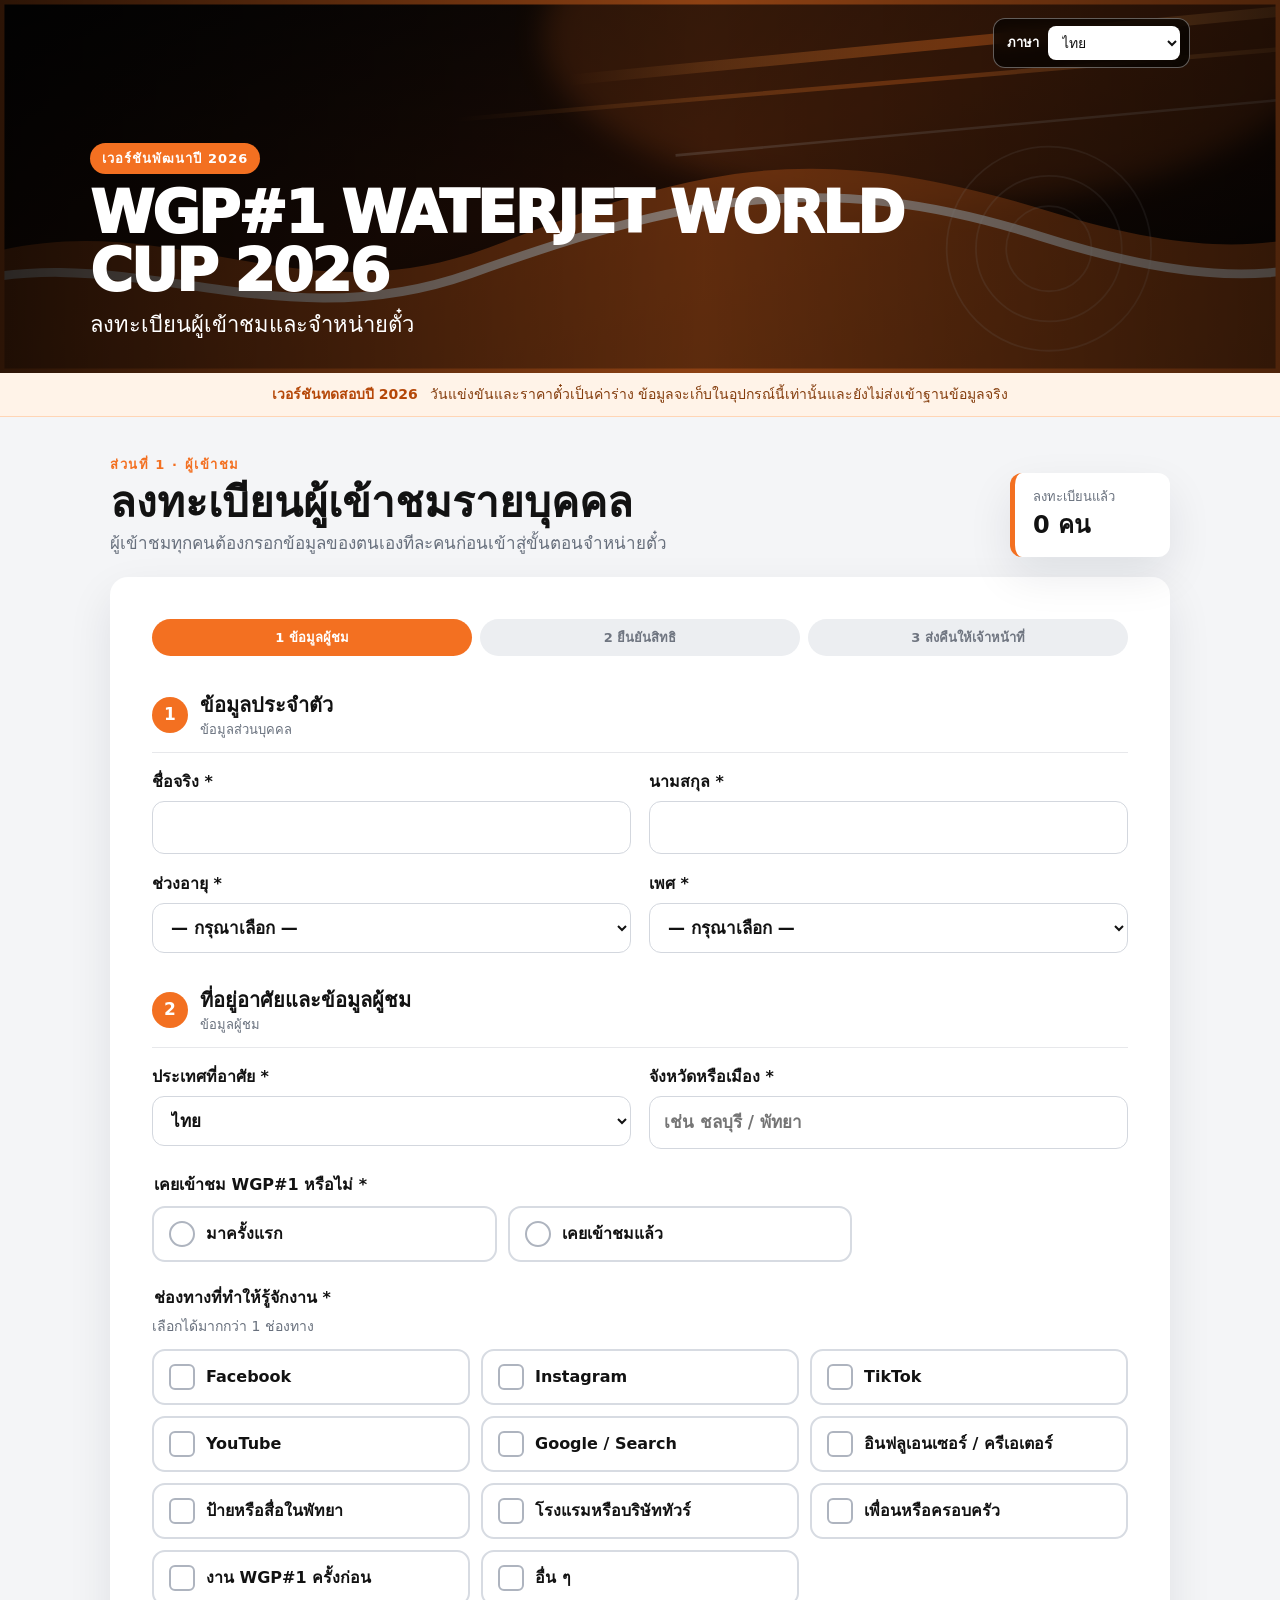
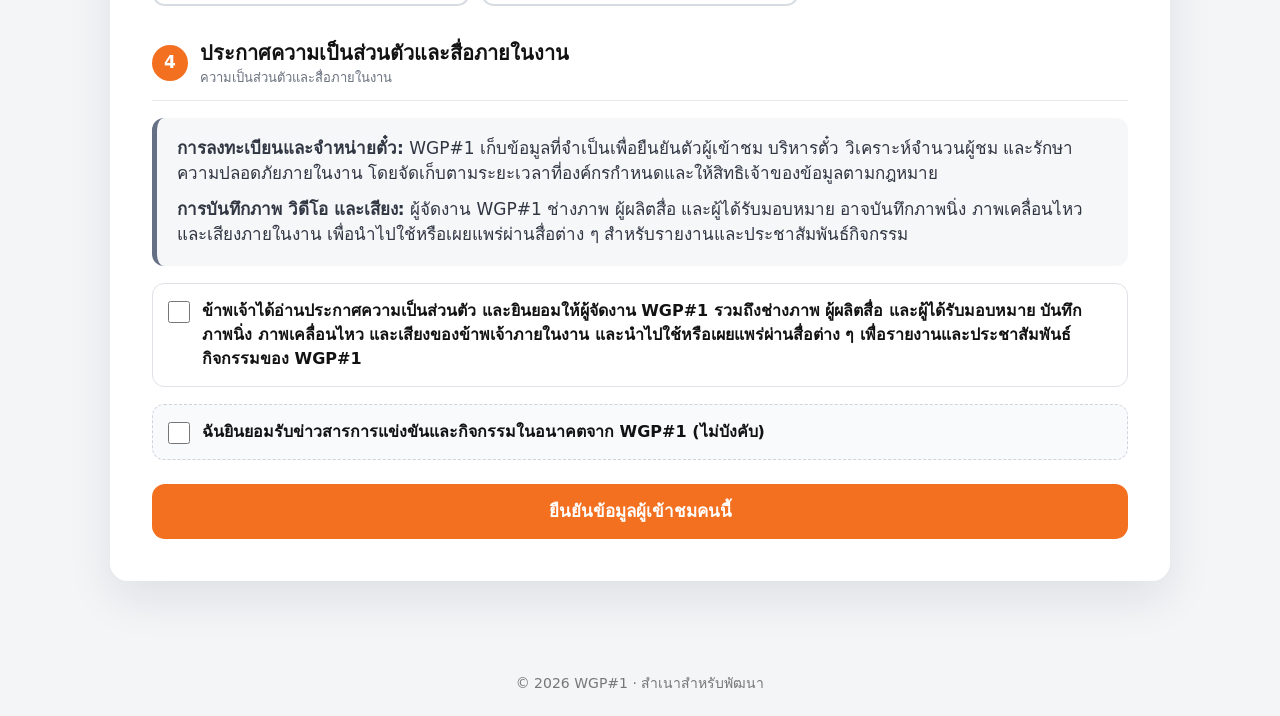
<file: index.html>
<!doctype html>
<html lang="th">
<head>
  <meta charset="utf-8">
  <meta name="viewport" content="width=device-width, initial-scale=1">
  <meta name="theme-color" content="#f37021">
  <title>WGP#1 2026 — Visitor & Ticket Registration</title>
  <link rel="stylesheet" href="styles.css?v=20260721-6">
</head>
<body>
  <header class="hero" aria-label="WGP#1 World Cup">
    <img src="Header-2026.svg" alt="WGP#1 Waterjet World Cup 2026">
    <div class="hero-cover" aria-hidden="true"></div>
    <div class="language-switcher">
      <label for="language-select" data-i18n="languageLabel">ภาษา</label>
      <select id="language-select" aria-label="Language">
        <option value="th">ไทย</option><option value="en">English</option><option value="zh">中文</option>
        <option value="ja">日本語</option><option value="ko">한국어</option><option value="fr">Français</option><option value="es">Español</option>
      </select>
    </div>
    <div class="hero-copy">
      <span class="year-chip" data-i18n="devVersion">2026 DEVELOPMENT VERSION</span>
      <h1>WGP#1 WATERJET WORLD CUP 2026</h1>
      <p data-i18n="heroSubtitle">ลงทะเบียนผู้เข้าชมและจำหน่ายตั๋ว</p>
    </div>
  </header>

  <div class="dev-notice" role="status">
    <strong data-i18n="devNoticeTitle">เวอร์ชันทดสอบปี 2026</strong>
    <span data-i18n="devNoticeBody">วันแข่งขันและราคาตั๋วเป็นค่าร่าง ข้อมูลจะเก็บในอุปกรณ์นี้เท่านั้นและยังไม่ส่งเข้าฐานข้อมูลจริง</span>
  </div>

  <main>
    <section id="screen-visitor" class="screen">
      <div class="page-head">
        <div><p class="eyebrow" data-i18n="partVisitor">ส่วนที่ 1 · ผู้เข้าชม</p><h2 data-i18n="visitorTitle">ลงทะเบียนผู้เข้าชมรายบุคคล</h2><p data-i18n="visitorIntro">ผู้เข้าชมทุกคนต้องกรอกข้อมูลของตนเองทีละคนก่อนเข้าสู่ขั้นตอนจำหน่ายตั๋ว</p></div>
        <div class="attendee-counter" aria-live="polite"><span data-i18n="registered">ลงทะเบียนแล้ว</span><strong id="visitor-count">0 คน</strong></div>
      </div>

      <form id="visitor-form" class="card" novalidate>
        <div class="progress" aria-label="Progress"><span class="active" data-i18n="progressVisitor">1 ข้อมูลผู้ชม</span><span data-i18n="progressConsent">2 ยืนยันสิทธิ</span><span data-i18n="progressHandover">3 ส่งคืนให้เจ้าหน้าที่</span></div>
        <div class="section-title"><span class="section-number">1</span><div><h3 data-i18n="identityTitle">ข้อมูลประจำตัว</h3><p data-i18n="identitySubtitle">ข้อมูลส่วนบุคคล</p></div></div>
        <div class="grid two">
          <label><span class="field-title" data-i18n="firstName">ชื่อจริง *</span><input id="v-first" autocomplete="given-name" required maxlength="80"></label>
          <label><span class="field-title" data-i18n="lastName">นามสกุล *</span><input id="v-last" autocomplete="family-name" required maxlength="80"></label>
          <label><span class="field-title" data-i18n="ageGroup">ช่วงอายุ *</span><select id="v-age" required><option value="" data-i18n="selectOption">— กรุณาเลือก —</option><option value="under-10" data-i18n="ageUnder10">ต่ำกว่า 10 ปี</option><option value="10-19">10–19</option><option value="20-39">20–39</option><option value="40-59">40–59</option><option value="60-plus" data-i18n="age60Plus">60 ปีขึ้นไป</option></select></label>
          <label><span class="field-title" data-i18n="gender">เพศ *</span><select id="v-gender" required><option value="" data-i18n="selectOption">— กรุณาเลือก —</option><option value="male" data-i18n="male">ชาย</option><option value="female" data-i18n="female">หญิง</option><option value="not-specified" data-i18n="preferNot">ไม่ประสงค์ระบุ</option></select></label>
        </div>

        <div class="section-title"><span class="section-number">2</span><div><h3 data-i18n="profileTitle">ที่อยู่อาศัยและข้อมูลผู้ชม</h3><p data-i18n="profileSubtitle">ข้อมูลผู้ชม</p></div></div>
        <div class="grid two">
          <label><span class="field-title" data-i18n="country">ประเทศที่อาศัย *</span><select id="v-country" autocomplete="country-name" required></select></label>
          <label><span class="field-title" data-i18n="city">จังหวัดหรือเมือง *</span><input id="v-city" autocomplete="address-level1" required maxlength="100" data-i18n-placeholder="cityPlaceholder" placeholder="เช่น ชลบุรี / พัทยา"></label>
          <fieldset class="visible-options full-span">
            <legend class="field-title" data-i18n="previousAttendance">เคยเข้าชม WGP#1 หรือไม่ *</legend>
            <div class="option-grid previous-options">
              <label class="option-tile radio-tile"><input type="radio" name="v-previous" value="first-time" required><span data-i18n="firstTime">มาครั้งแรก</span></label>
              <label class="option-tile radio-tile"><input type="radio" name="v-previous" value="returning"><span data-i18n="returning">เคยเข้าชมแล้ว</span></label>
            </div>
          </fieldset>
          <fieldset class="visible-options full-span">
            <legend class="field-title" data-i18n="discovery">ช่องทางหลักที่ทำให้มางาน *</legend>
            <p class="field-hint" data-i18n="sourceMultiHint">เลือกได้มากกว่า 1 ช่องทาง</p>
            <div class="option-grid source-options">
              <label class="option-tile checkbox-tile"><input type="checkbox" name="v-source" value="facebook"><span>Facebook</span></label>
              <label class="option-tile checkbox-tile"><input type="checkbox" name="v-source" value="instagram"><span>Instagram</span></label>
              <label class="option-tile checkbox-tile"><input type="checkbox" name="v-source" value="tiktok"><span>TikTok</span></label>
              <label class="option-tile checkbox-tile"><input type="checkbox" name="v-source" value="youtube"><span>YouTube</span></label>
              <label class="option-tile checkbox-tile"><input type="checkbox" name="v-source" value="google"><span>Google / Search</span></label>
              <label class="option-tile checkbox-tile"><input type="checkbox" name="v-source" value="influencer"><span data-i18n="influencer">อินฟลูเอนเซอร์ / ครีเอเตอร์</span></label>
              <label class="option-tile checkbox-tile"><input type="checkbox" name="v-source" value="pattaya-promotion"><span data-i18n="pattayaPromotion">ป้ายหรือสื่อในพัทยา</span></label>
              <label class="option-tile checkbox-tile"><input type="checkbox" name="v-source" value="hotel-tour"><span data-i18n="hotelTour">โรงแรมหรือบริษัททัวร์</span></label>
              <label class="option-tile checkbox-tile"><input type="checkbox" name="v-source" value="friend-family"><span data-i18n="friendFamily">เพื่อนหรือครอบครัว</span></label>
              <label class="option-tile checkbox-tile"><input type="checkbox" name="v-source" value="previous-event"><span data-i18n="previousEvent">งาน WGP#1 ครั้งก่อน</span></label>
              <label class="option-tile checkbox-tile"><input type="checkbox" name="v-source" value="other"><span data-i18n="other">อื่น ๆ</span></label>
            </div>
          </fieldset>
        </div>

        <div id="guardian-panel" class="guardian-panel hidden">
          <div class="section-title compact"><span class="section-number">3</span><div><h3 data-i18n="guardianTitle">ข้อมูลผู้ปกครอง</h3><p data-i18n="guardianSubtitle">จำเป็นสำหรับผู้เข้าชมอายุต่ำกว่า 20 ปี</p></div></div>
          <div class="grid two">
            <label><span class="field-title" data-i18n="guardianName">ชื่อ–นามสกุลผู้ปกครอง *</span><input id="g-name" autocomplete="name" maxlength="160"></label>
            <label><span class="field-title" data-i18n="relationship">ความสัมพันธ์ *</span><select id="g-relation"><option value="" data-i18n="selectOption">— กรุณาเลือก —</option><option value="parent" data-i18n="parent">บิดา/มารดา</option><option value="legal-guardian" data-i18n="legalGuardian">ผู้ปกครองตามกฎหมาย</option><option value="authorized-adult" data-i18n="authorizedAdult">ผู้ใหญ่ที่ได้รับมอบหมาย</option></select></label>
            <label><span class="field-title" data-i18n="guardianPhone">เบอร์โทรศัพท์ผู้ปกครอง *</span><input id="g-phone" type="tel" autocomplete="tel" maxlength="30"></label>
          </div>
          <label class="check-line"><input id="g-confirm" type="checkbox"><span data-i18n="guardianConfirm">ข้าพเจ้าเป็นผู้ปกครองหรือผู้มีอำนาจดำเนินการแทนผู้เยาว์ และยืนยันข้อมูลข้างต้น</span></label>
        </div>

        <div class="section-title"><span class="section-number">4</span><div><h3 data-i18n="privacyTitle">ประกาศความเป็นส่วนตัวและสื่อภายในงาน</h3><p data-i18n="privacySubtitle">ความเป็นส่วนตัวและสื่อภายในงาน</p></div></div>
        <div class="privacy-box"><p data-i18n-html="privacyRegistration"><strong>การลงทะเบียนและจำหน่ายตั๋ว:</strong> WGP#1 เก็บข้อมูลที่จำเป็นเพื่อยืนยันตัวผู้เข้าชม บริหารตั๋ว วิเคราะห์จำนวนผู้ชม และรักษาความปลอดภัยภายในงาน โดยจัดเก็บตามระยะเวลาที่องค์กรกำหนดและให้สิทธิเจ้าของข้อมูลตามกฎหมาย</p><p data-i18n-html="privacyMedia"><strong>การบันทึกภาพ วิดีโอ และเสียง:</strong> ผู้จัดงาน WGP#1 ช่างภาพ ผู้ผลิตสื่อ และผู้ได้รับมอบหมาย อาจบันทึกภาพนิ่ง ภาพเคลื่อนไหว และเสียงภายในงาน เพื่อนำไปใช้หรือเผยแพร่ผ่านสื่อต่าง ๆ สำหรับรายงานและประชาสัมพันธ์กิจกรรม</p></div>
        <label class="check-line required-line"><input id="v-privacy" type="checkbox" required><span data-i18n="privacyAck">ข้าพเจ้าได้อ่านประกาศความเป็นส่วนตัว และยินยอมให้ผู้จัดงาน WGP#1 รวมถึงช่างภาพ ผู้ผลิตสื่อ และผู้ได้รับมอบหมาย บันทึกภาพนิ่ง ภาพเคลื่อนไหว และเสียงของข้าพเจ้าภายในงาน และนำไปใช้หรือเผยแพร่ผ่านสื่อต่าง ๆ เพื่อรายงานและประชาสัมพันธ์กิจกรรมของ WGP#1</span></label>
        <label class="check-line optional-line"><input id="v-marketing" type="checkbox" aria-controls="marketing-email-panel" aria-expanded="false"><span data-i18n="marketingConsent">ฉันยินยอมรับข่าวสารการแข่งขันและกิจกรรมในอนาคตจาก WGP#1 (ไม่บังคับ)</span></label>
        <div id="marketing-email-panel" class="marketing-email-panel hidden">
          <div class="email-reveal-icon" aria-hidden="true">✉</div>
          <label><span class="field-title" data-i18n="marketingEmail">อีเมลสำหรับรับข่าวสาร (ไม่บังคับ)</span><input id="v-email" type="email" autocomplete="email" inputmode="email" maxlength="254" disabled data-i18n-placeholder="marketingEmailPlaceholder" placeholder="name@example.com"></label>
          <p data-i18n="marketingEmailHint">กรอกอีเมลหากต้องการให้ WGP#1 ส่งข่าวสารถึงคุณ โดยสามารถเว้นว่างได้</p>
        </div>
        <div id="visitor-error" class="form-error hidden" role="alert"></div>
        <button class="btn primary wide" type="submit" data-i18n="confirmVisitor">ยืนยันข้อมูลผู้เข้าชมคนนี้</button>
      </form>
    </section>

    <section id="screen-group" class="screen hidden"><div class="confirmation-card"><div class="success-icon">✓</div><p class="eyebrow" data-i18n="visitorConfirmed">ยืนยันผู้เข้าชมแล้ว</p><h2 data-i18n="visitorSaved">บันทึกผู้เข้าชมเรียบร้อยแล้ว</h2><p id="group-message"></p><div class="choice-grid"><button id="add-visitor" class="choice-card" type="button"><span class="choice-icon">＋</span><strong data-i18n="addVisitor">ลงทะเบียนผู้ชมคนถัดไป</strong><small data-i18n="addVisitorHint">เพิ่มผู้เข้าชมอีกหนึ่งคน</small></button><button id="finish-visitors" class="choice-card orange" type="button"><span class="choice-icon">→</span><strong data-i18n="finishVisitors">กรอกข้อมูลผู้ชมครบแล้ว</strong><small data-i18n="finishVisitorsHint">ส่งคืนให้เจ้าหน้าที่เพื่อออกตั๋ว</small></button></div><button id="remove-last" class="text-button" type="button" data-i18n="removeLast">ลบผู้ชมคนล่าสุด</button></div></section>

    <section id="screen-handover" class="screen hidden"><div class="handover"><div class="handover-lock" data-i18n="staffNext">ขั้นตอนถัดไปสำหรับเจ้าหน้าที่</div><h2 data-i18n="handoverTitle">การลงทะเบียนผู้ชมเสร็จสมบูรณ์</h2><p class="handover-count"><strong id="handover-count">0</strong> <span data-i18n="visitors">ผู้เข้าชม</span></p><p data-i18n="handoverBody">กรุณาส่งคืนอุปกรณ์ให้เจ้าหน้าที่ เพื่อดำเนินการออกตั๋วเข้าชมงาน</p><button id="to-staff" class="btn dark" type="button" data-i18n="staffContinue">เจ้าหน้าที่ดำเนินการต่อ</button></div></section>

    <section id="screen-staff" class="screen hidden">
      <div class="page-head"><div><p class="eyebrow" data-i18n="partStaff">ส่วนที่ 2 · สำหรับเจ้าหน้าที่</p><h2 data-i18n="staffTitle">สรุปรายการจำหน่ายตั๋ว</h2><p data-i18n="staffIntro">เลือกประเภทตั๋วให้ครบตามจำนวนผู้ชมที่ลงทะเบียน</p></div><div class="attendee-counter dark-counter"><span data-i18n="visitorsInSale">ผู้ชมในรายการ</span><strong id="staff-attendee-count">0 คน</strong></div></div>
      <form id="staff-form" class="card" novalidate>
        <div class="grid two">
          <label><span class="field-title" data-i18n="staff">เจ้าหน้าที่ *</span><select id="s-staff" required><option value="" data-i18n="selectStaff">— เลือกเจ้าหน้าที่ —</option><option value="Namwan">น้ำหวาน</option><option value="Aom">อ้อม</option><option value="Belle">เบล</option><option value="Cartoon">การ์ตูน</option><option value="Other" data-i18n="other">อื่น ๆ</option></select></label>
          <label><span class="field-title" data-i18n="payment">ช่องทางการชำระ *</span><select id="s-payment" required><option value="" data-i18n="selectOption">— กรุณาเลือก —</option><option value="cash" data-i18n="cash">เงินสด</option><option value="qr-transfer" data-i18n="qrTransfer">QR / โอนผ่านธนาคาร</option><option value="complimentary" data-i18n="complimentary">บัตรเชิญ</option></select></label>
        </div>
        <div class="ticket-head"><div><h3 data-i18n="ticketTypes">ประเภทและจำนวนตั๋ว</h3><p data-i18n="ticketTypesSubtitle">เลือกประเภทและจำนวน</p></div><div class="quantity-match"><span data-i18n="mustAllocate">ต้องจัดสรร</span><strong id="tickets-required">0 ใบ</strong></div></div>
        <div id="ticket-lines" class="ticket-lines"></div>
        <div class="staff-summary"><div><span data-i18n="totalTickets">จำนวนตั๋วรวม</span><strong id="ticket-total-qty">0 ใบ</strong></div><div><span data-i18n="calculatedTotal">ยอดคำนวณ</span><strong id="calculated-total">0 THB</strong></div><label><span class="field-title" data-i18n="amountPaid">ยอดรับจริง (THB) *</span><input id="s-amount" type="number" min="0" step="1" required></label></div>
        <label><span class="field-title" data-i18n="staffNote">หมายเหตุ</span><textarea id="s-note" rows="3" maxlength="500" data-i18n-placeholder="staffNotePlaceholder" placeholder="ส่วนลด บัตรเชิญ หรือกรณีพิเศษ"></textarea></label>
        <div id="staff-error" class="form-error hidden" role="alert"></div><div class="button-row"><button id="back-handover" class="btn secondary" type="button" data-i18n="back">ย้อนกลับ</button><button class="btn primary" type="submit" data-i18n="finalize">ยืนยันและบันทึกรายการ</button></div>
      </form>
    </section>

    <section id="screen-complete" class="screen hidden"><div class="complete-card"><div class="success-icon large">✓</div><p class="eyebrow" data-i18n="registrationComplete">ลงทะเบียนเสร็จสมบูรณ์</p><h2 data-i18n="completeTitle">ดำเนินการเสร็จสมบูรณ์</h2><p><span data-i18n="transactionNumber">หมายเลขรายการ</span> <strong id="transaction-id">—</strong></p><p class="muted" data-i18n="localDataNotice">ข้อมูลทดสอบถูกเก็บเฉพาะในอุปกรณ์นี้ และยังไม่ส่งเข้าฐานข้อมูลจริง</p><button id="next-customer" class="btn primary" type="button" data-i18n="nextGroup">เริ่มรายการผู้ชมชุดถัดไป</button></div></section>
  </main>
  <footer data-i18n="footer">© 2026 WGP#1 · สำเนาสำหรับพัฒนา</footer>
  <script src="app.js?v=20260721-8"></script>
</body>
</html>
</file>
<file: styles.css>
:root{--orange:#f37021;--orange-dark:#cf4f07;--ink:#121212;--muted:#68707d;--line:#e7e8eb;--soft:#f6f7f9;--green:#159947;--danger:#b42318;--radius:18px;--shadow:0 18px 45px rgba(16,24,40,.09)}
*{box-sizing:border-box}body{margin:0;background:#f4f5f7;color:var(--ink);font-family:Inter,system-ui,-apple-system,"Segoe UI",sans-serif;font-size:17px;line-height:1.5}.hidden{display:none!important}.hero{position:relative;min-height:260px;background:#111;overflow:hidden}.hero img{width:100%;height:100%;min-height:260px;object-fit:cover;display:block}.hero-cover{position:absolute;inset:0;background:linear-gradient(90deg,rgba(0,0,0,.82),rgba(0,0,0,.42) 55%,rgba(0,0,0,.68))}.hero-copy{position:absolute;left:max(22px,calc((100% - 1100px)/2));right:22px;bottom:32px;color:#fff}.hero-copy h1{max-width:820px;margin:10px 0 2px;font-size:clamp(30px,5vw,58px);line-height:1;font-weight:950;letter-spacing:-2px}.hero-copy p{margin:8px 0 0;font-size:clamp(17px,2vw,22px)}.year-chip{display:inline-flex;background:var(--orange);border-radius:999px;padding:6px 12px;font-size:13px;font-weight:900;letter-spacing:.08em}.dev-notice{display:flex;justify-content:center;gap:12px;flex-wrap:wrap;padding:11px 18px;background:#fff3e8;color:#843c0c;border-bottom:1px solid #ffd5b5;font-size:14px}.dev-notice strong{color:#b54708}main{max-width:1100px;margin:0 auto;padding:38px 20px 70px}.screen{min-height:55vh}.page-head{display:flex;align-items:flex-end;justify-content:space-between;gap:24px;margin-bottom:20px}.page-head h2{font-size:clamp(28px,4vw,42px);line-height:1.15;margin:4px 0}.page-head p{margin:0;color:var(--muted)}.eyebrow{margin:0!important;color:var(--orange)!important;font-size:13px;font-weight:900;letter-spacing:.12em}.attendee-counter{min-width:160px;background:#fff;border-left:5px solid var(--orange);border-radius:12px;padding:14px 18px;box-shadow:var(--shadow)}.attendee-counter span{display:block;color:var(--muted);font-size:13px}.attendee-counter strong{font-size:24px}.dark-counter{background:#181818;color:#fff}.dark-counter span{color:#c7c7c7}.card{background:#fff;border-radius:var(--radius);padding:clamp(20px,4vw,42px);box-shadow:var(--shadow)}.progress{display:grid;grid-template-columns:repeat(3,1fr);gap:8px;margin-bottom:34px}.progress span{padding:9px;text-align:center;border-radius:999px;background:#eceef1;color:#6f7580;font-size:13px;font-weight:800}.progress .active{background:var(--orange);color:#fff}.section-title{display:flex;align-items:center;gap:12px;margin:32px 0 17px;border-bottom:1px solid var(--line);padding-bottom:12px}.section-title:first-of-type{margin-top:0}.section-title.compact{margin-top:0}.section-title h3,.section-title p{margin:0}.section-title h3{font-size:20px}.section-title p{font-size:13px;color:var(--muted)}.section-number{display:grid;place-items:center;flex:0 0 36px;height:36px;border-radius:50%;background:var(--orange);color:#fff;font-weight:900}.grid{display:grid;gap:18px}.grid.two{grid-template-columns:repeat(2,minmax(0,1fr))}label{display:block;font-weight:800}label>span{color:#596273;font-size:14px;font-weight:600}input,select,textarea{width:100%;margin-top:7px;border:1px solid #d3d7de;border-radius:12px;padding:13px 14px;background:#fff;color:var(--ink);font:inherit;outline:none}input:focus,select:focus,textarea:focus{border-color:var(--orange);box-shadow:0 0 0 4px rgba(243,112,33,.14)}input[aria-invalid="true"],select[aria-invalid="true"]{border-color:var(--danger)}.guardian-panel{margin:28px 0;background:#fff8f1;border:1px solid #ffd3b2;border-radius:16px;padding:22px}.privacy-box{padding:18px 20px;background:var(--soft);border-left:5px solid #667085;border-radius:12px;color:#303642}.privacy-box p{margin:0 0 10px}.privacy-box p:last-child{margin-bottom:0}.en-copy{color:var(--muted);font-size:14px}.check-line{display:flex;gap:12px;align-items:flex-start;margin-top:17px;padding:15px;border-radius:12px;background:#fff}.check-line input{width:22px;height:22px;margin:2px 0 0;accent-color:var(--orange);flex:0 0 auto}.check-line span{color:var(--ink);font-size:16px;font-weight:700}.check-line small{color:var(--muted);font-weight:500}.required-line{border:1px solid #dfe2e7}.optional-line{background:#f8fafc;border:1px dashed #cfd4dc}.form-error{margin:20px 0 0;padding:13px 16px;border-radius:10px;background:#fff0ee;color:var(--danger);font-weight:700}.btn{display:inline-flex;align-items:center;justify-content:center;border:0;border-radius:13px;padding:15px 22px;font:inherit;font-weight:900;cursor:pointer}.btn.primary{background:var(--orange);color:#fff}.btn.primary:hover{background:var(--orange-dark)}.btn.dark{background:#111;color:#fff}.btn.secondary{background:#e9ebef;color:#252930}.btn.wide{width:100%;margin-top:24px}.confirmation-card,.complete-card{max-width:840px;margin:25px auto;background:#fff;border-radius:24px;padding:clamp(28px,6vw,60px);text-align:center;box-shadow:var(--shadow)}.confirmation-card h2,.complete-card h2{margin:5px 0;font-size:clamp(28px,4vw,42px)}.success-icon{display:grid;place-items:center;width:58px;height:58px;margin:0 auto 14px;border-radius:50%;background:#dcfce7;color:var(--green);font-size:32px;font-weight:950}.success-icon.large{width:80px;height:80px;font-size:44px}.choice-grid{display:grid;grid-template-columns:repeat(2,minmax(0,1fr));gap:16px;margin:28px 0}.choice-card{border:2px solid var(--line);border-radius:16px;background:#fff;padding:25px 18px;cursor:pointer;color:var(--ink)}.choice-card:hover{border-color:var(--orange);transform:translateY(-2px)}.choice-card.orange{border-color:var(--orange);background:#fff8f1}.choice-card strong,.choice-card small{display:block}.choice-card small{color:var(--muted);margin-top:5px}.choice-icon{display:block;color:var(--orange);font-size:34px;font-weight:950}.text-button{border:0;background:none;color:#7d4750;text-decoration:underline;cursor:pointer;font:inherit}.handover{max-width:900px;margin:15px auto;min-height:560px;border-radius:26px;padding:70px 30px;display:flex;flex-direction:column;align-items:center;justify-content:center;text-align:center;color:#fff;background:linear-gradient(135deg,#f37021,#d94b00);box-shadow:var(--shadow)}.handover h2{font-size:clamp(32px,5vw,56px);line-height:1.1;margin:16px 0}.handover p{font-size:20px}.handover p span{opacity:.9}.handover-lock{padding:7px 14px;background:rgba(0,0,0,.2);border:1px solid rgba(255,255,255,.4);border-radius:999px;font-size:13px;font-weight:900;letter-spacing:.12em}.handover-count strong{font-size:52px}.handover .btn{margin-top:24px;min-width:280px}.ticket-head{display:flex;justify-content:space-between;align-items:center;margin:30px 0 12px}.ticket-head h3,.ticket-head p{margin:0}.ticket-head p{color:var(--muted);font-size:14px}.quantity-match{text-align:right}.quantity-match span{display:block;color:var(--muted);font-size:13px}.quantity-match strong{font-size:22px}.ticket-lines{border:1px solid var(--line);border-radius:14px;overflow:hidden}.ticket-line{display:grid;grid-template-columns:1fr 110px 120px;align-items:center;gap:15px;padding:15px 18px;border-bottom:1px solid var(--line)}.ticket-line:last-child{border-bottom:0}.ticket-line p,.ticket-line strong{margin:0}.ticket-line p{color:var(--muted);font-size:13px}.ticket-line input{margin:0;text-align:center}.ticket-price{text-align:right}.staff-summary{display:grid;grid-template-columns:1fr 1fr 1.4fr;gap:16px;align-items:end;margin:24px 0;padding:20px;background:#171717;color:#fff;border-radius:15px}.staff-summary>div span{display:block;color:#bbb;font-size:13px}.staff-summary>div strong{font-size:23px}.staff-summary label>span{color:#ccc}.button-row{display:flex;justify-content:flex-end;gap:12px;margin-top:24px}.complete-card .muted{color:var(--muted);font-size:14px}.complete-card .btn{margin-top:18px}footer{text-align:center;color:#777;padding:22px;font-size:14px}
@media(max-width:720px){body{font-size:16px}.hero,.hero img{min-height:230px}.hero-copy{bottom:24px}.hero-copy h1{letter-spacing:-1px}.page-head{align-items:stretch;flex-direction:column}.attendee-counter{width:100%}.grid.two,.choice-grid{grid-template-columns:1fr}.progress span{font-size:11px;padding:8px 4px}.ticket-line{grid-template-columns:1fr 85px}.ticket-price{grid-column:1/-1;text-align:left}.staff-summary{grid-template-columns:1fr 1fr}.staff-summary label{grid-column:1/-1}.button-row{flex-direction:column-reverse}.button-row .btn{width:100%}.handover{min-height:500px}.dev-notice{justify-content:flex-start}}
.language-switcher{position:absolute;z-index:3;top:18px;right:max(20px,calc((100% - 1100px)/2));display:flex;align-items:center;gap:9px;padding:7px 9px 7px 13px;border:1px solid rgba(255,255,255,.35);border-radius:12px;background:rgba(0,0,0,.68);backdrop-filter:blur(8px);color:#fff}.language-switcher label{font-size:13px;white-space:nowrap}.language-switcher select{width:auto;min-width:132px;margin:0;padding:8px 30px 8px 10px;border:0;border-radius:8px;font-size:14px}.field-title{display:block;color:var(--ink);font-size:16px;font-weight:800}html[lang^="zh"] body,html[lang^="ja"] body,html[lang^="ko"] body{font-family:system-ui,-apple-system,"Segoe UI",sans-serif}
@media(max-width:720px){body{font-size:18px;line-height:1.6}main{padding:30px 16px 60px}.card{padding:24px 18px}.language-switcher{top:12px;right:12px}.language-switcher label{position:absolute;width:1px;height:1px;overflow:hidden;clip:rect(0 0 0 0)}.language-switcher select{min-width:124px;font-size:16px;padding:10px 32px 10px 12px}.hero-copy{padding-top:44px}.page-head h2{font-size:32px}.page-head p{font-size:17px}.eyebrow{font-size:14px}.dev-notice{font-size:16px;padding:14px 16px}.field-title{font-size:18px}.section-title h3{font-size:22px}.section-title p{font-size:15px}.progress span{font-size:13px;line-height:1.35;padding:10px 5px}input,select,textarea{font-size:18px;padding:15px 14px;min-height:54px}.check-line span{font-size:18px}.choice-card strong{font-size:19px}.choice-card small{font-size:16px}.btn{font-size:18px;min-height:56px}.ticket-line p,.ticket-head p,.quantity-match span,.staff-summary>div span{font-size:15px}.ticket-line strong{font-size:17px}.attendee-counter span{font-size:15px}.attendee-counter strong{font-size:27px}.complete-card .muted,footer{font-size:16px}}
.full-span{grid-column:1/-1}.visible-options{min-width:0;margin:6px 0 0;padding:0;border:0}.visible-options legend{width:100%;margin-bottom:9px}.field-hint{margin:-3px 0 12px;color:var(--muted);font-size:14px}.option-grid{display:grid;gap:11px}.previous-options{grid-template-columns:repeat(2,minmax(0,1fr));max-width:700px}.source-options{grid-template-columns:repeat(3,minmax(0,1fr))}.option-tile{position:relative;display:block;cursor:pointer}.option-tile input{position:absolute;width:1px;height:1px;margin:0;padding:0;opacity:0;pointer-events:none}.option-tile span{display:flex;align-items:center;gap:11px;min-height:56px;padding:13px 15px;border:2px solid #d7dbe2;border-radius:13px;background:#fff;color:var(--ink);font-size:16px;font-weight:750;line-height:1.3;transition:border-color .15s ease,background .15s ease,box-shadow .15s ease}.option-tile span::before{content:"";display:grid;place-items:center;flex:0 0 22px;width:22px;height:22px;border:2px solid #aeb4bf;background:#fff}.radio-tile span::before{border-radius:50%}.checkbox-tile span::before{border-radius:6px}.option-tile input:focus-visible+span{outline:3px solid rgba(243,112,33,.25);outline-offset:2px}.option-tile input:checked+span{border-color:var(--orange);background:#fff5ed;box-shadow:0 0 0 2px rgba(243,112,33,.1)}.radio-tile input:checked+span::before{border-color:var(--orange);background:var(--orange);box-shadow:inset 0 0 0 5px #fff}.checkbox-tile input:checked+span::before{content:"✓";border-color:var(--orange);background:var(--orange);color:#fff;font-size:15px;font-weight:950}.visible-options:has(input[aria-invalid="true"]) .option-grid{padding:6px;border:1px solid var(--danger);border-radius:15px}
@media(max-width:720px){.source-options{grid-template-columns:repeat(2,minmax(0,1fr))}.option-tile span{min-height:60px;padding:14px;font-size:17px}.field-hint{font-size:16px}}
@media(max-width:480px){.previous-options,.source-options{grid-template-columns:1fr}}
.marketing-email-panel{position:relative;display:grid;grid-template-columns:46px 1fr;gap:5px 14px;margin:0 0 18px;padding:20px;border:1px solid #ffc79f;border-radius:0 0 15px 15px;background:linear-gradient(135deg,#fff8f1,#fff);box-shadow:0 10px 24px rgba(243,112,33,.08);animation:emailReveal .24s ease-out}.marketing-email-panel label{grid-column:2}.marketing-email-panel p{grid-column:2;margin:3px 0 0;color:var(--muted);font-size:14px}.email-reveal-icon{grid-row:1/3;display:grid;place-items:center;width:42px;height:42px;border-radius:50%;background:var(--orange);color:#fff;font-size:21px;font-weight:900}.optional-line:has(input:checked){margin-bottom:0;border-color:#ffc79f;border-radius:12px 12px 0 0;background:#fff8f1}.marketing-email-panel input{background:#fff}@keyframes emailReveal{from{opacity:0;transform:translateY(-8px)}to{opacity:1;transform:translateY(0)}}
@media(max-width:720px){.marketing-email-panel{grid-template-columns:38px 1fr;padding:18px 15px;gap:5px 11px}.email-reveal-icon{width:36px;height:36px;font-size:18px}.marketing-email-panel p{font-size:15px}}
@media(prefers-reduced-motion:reduce){*{scroll-behavior:auto!important;transition:none!important}}
</file>
